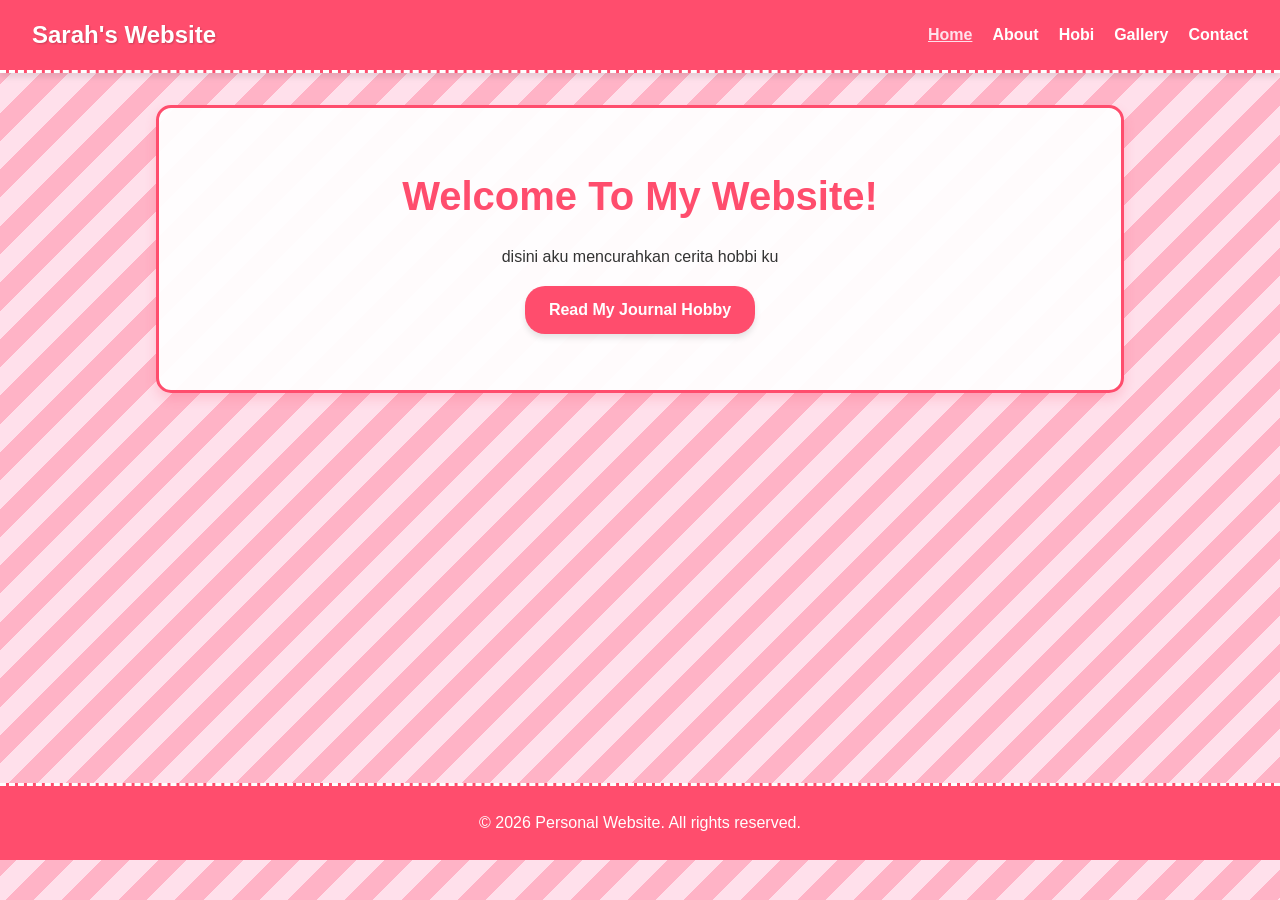
<file: index.html>
<!DOCTYPE html>
<html lang="id">
<head>
    <meta charset="UTF-8">
    <meta name="viewport" content="width=device-width, initial-scale=1.0">
    <title>Personal Website | Homie</title>
    <link rel="stylesheet" href="style.css">
</head>
<body>
    <header>
        <div class="logo">Sarah's Website</div>
        <nav>
            <ul>
                <li><a href="index.html" class="active">Home</a></li>
                <li><a href="aboutme.html">About</a></li>
                <li><a href="hobbi.html">Hobi</a></li>
                <li><a href="gallery.html">Gallery</a></li>
                <li><a href="contactme.html">Contact</a></li>
            </ul>
        </nav>
    </header>

    <main>
        <section class="hero">
            <h1>Welcome To My Website!</h1>
            <p>disini aku mencurahkan cerita hobbi ku</p>
            <a href="aboutme.html" class="btn">Read My Journal Hobby</a>
        </section>
    </main>

    <footer>
        <p>&copy; 2026 Personal Website. All rights reserved.</p>
    </footer>
</body>
</html>
</file>
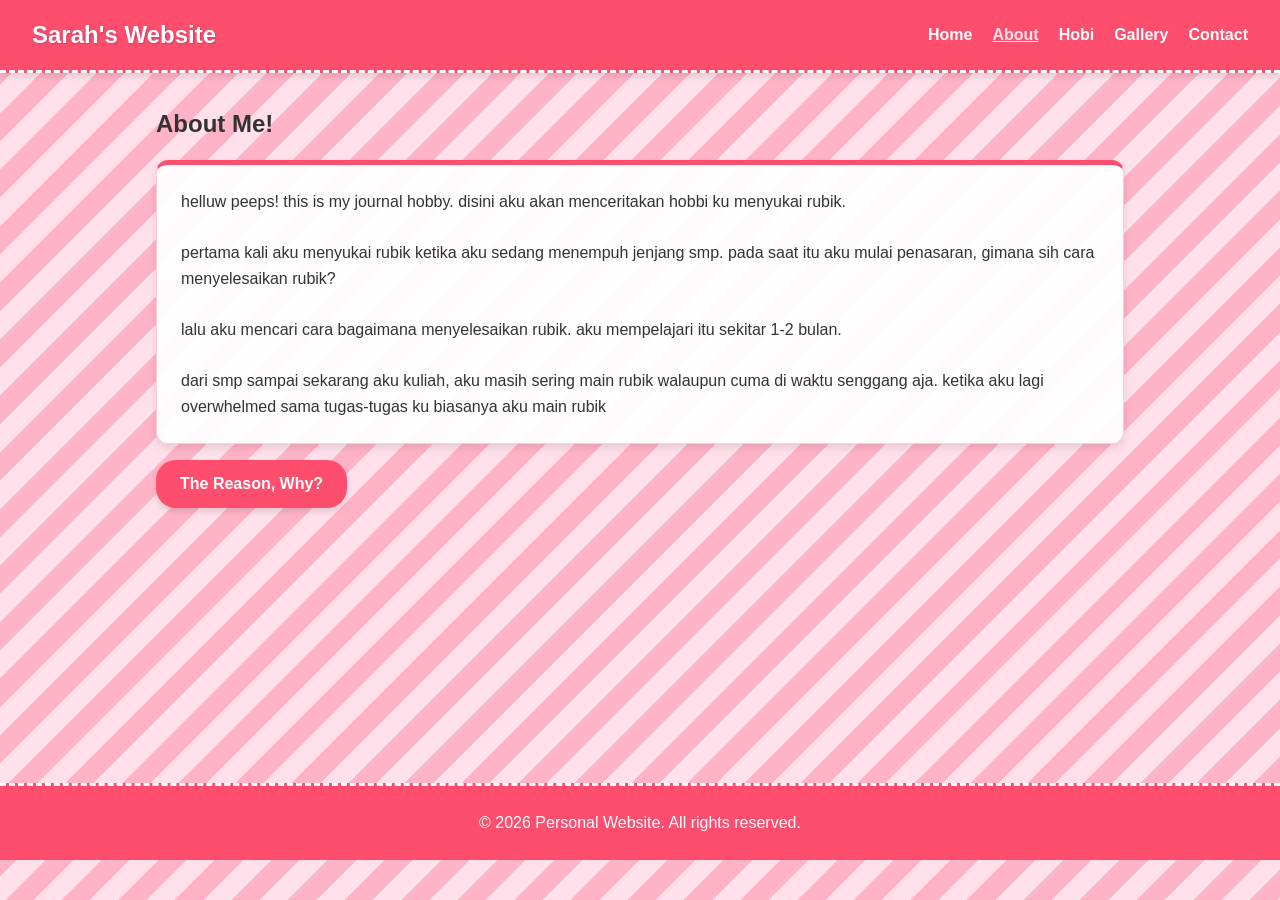
<file: aboutme.html>
<!DOCTYPE html>
<html lang="id">
<head>
    <meta charset="UTF-8">
    <meta name="viewport" content="width=device-width, initial-scale=1.0">
    <title>Personal Website | About</title>
    <link rel="stylesheet" href="style.css">
</head>
<body>
    <header>
        <div class="logo">Sarah's Website</div>
        <nav>
            <ul>
                <li><a href="index.html">Home</a></li>
                <li><a href="aboutme.html" class="active">About</a></li>
                <li><a href="hobbi.html">Hobi</a></li>
                <li><a href="gallery.html">Gallery</a></li>
                <li><a href="contactme.html">Contact</a></li>
            </ul>
        </nav>
    </header>

    <main>
        <h2>About Me!</h2>
        <div class="card" style="margin-top: 1rem;">
            <p>helluw peeps! this is my journal hobby. disini aku akan menceritakan hobbi ku menyukai rubik.</p>
            <br>
            <p>pertama kali aku menyukai rubik ketika aku sedang menempuh jenjang smp. pada saat itu aku mulai penasaran, gimana sih cara menyelesaikan rubik?</p>
            <br>
            <p>lalu aku mencari cara bagaimana menyelesaikan rubik. aku mempelajari itu sekitar 1-2 bulan.</p>
            <br>
            <p>dari smp sampai sekarang aku kuliah, aku masih sering main rubik walaupun cuma di waktu senggang aja. ketika aku lagi overwhelmed sama tugas-tugas ku biasanya aku main rubik</p>
        </div>
        <a href="hobbi.html" class="btn">The Reason, Why?</a>
    </main>

    <footer>
        <p>&copy; 2026 Personal Website. All rights reserved.</p>
    </footer>
</body>
</html>
</file>
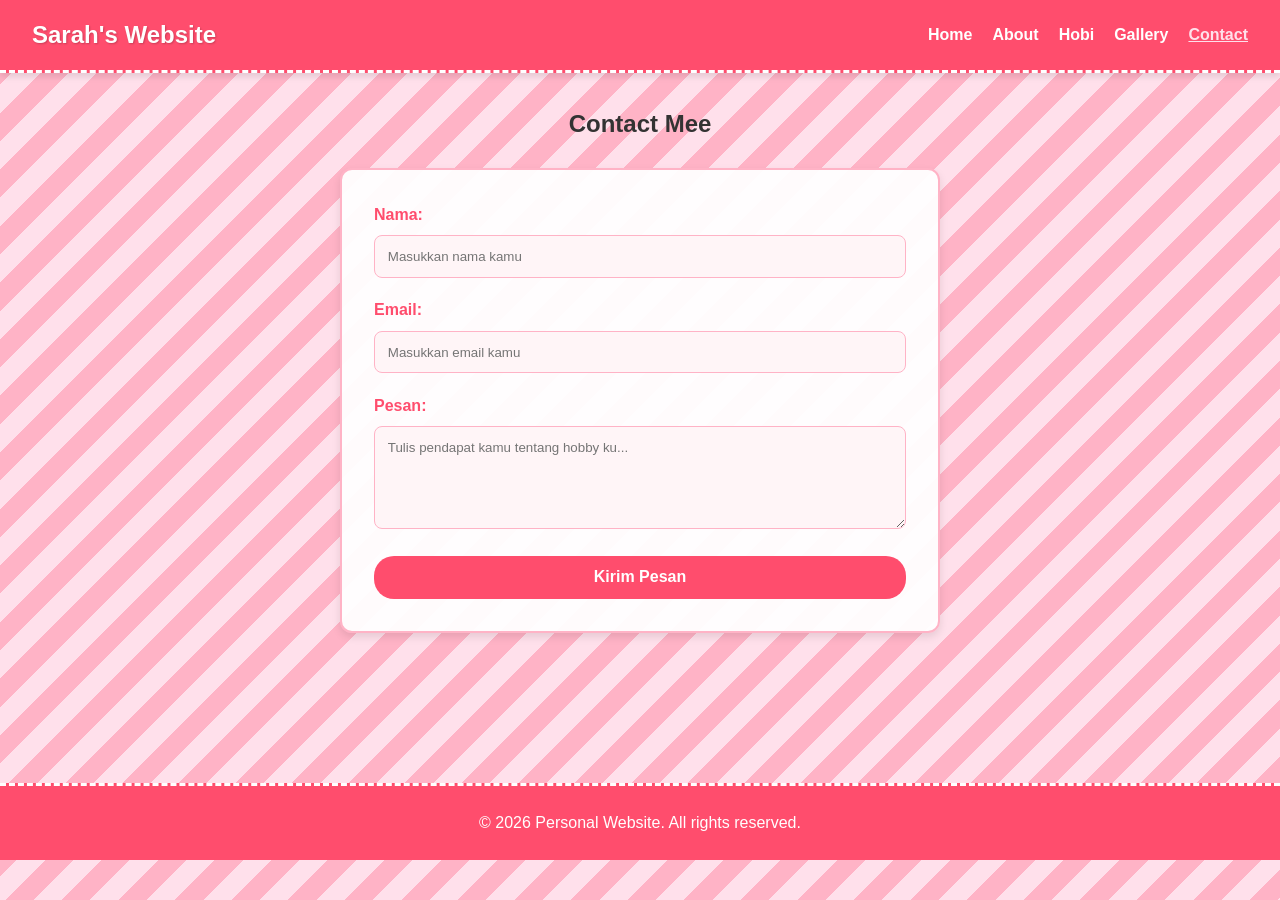
<file: contactme.html>
<!DOCTYPE html>
<html lang="id">
<head>
    <meta charset="UTF-8">
    <meta name="viewport" content="width=device-width, initial-scale=1.0">
    <title>Personal Website | Contact</title>
    <link rel="stylesheet" href="style.css">
</head>
<body>
    <header>
        <div class="logo">Sarah's Website</div>
        <nav>
            <ul>
                <li><a href="index.html">Home</a></li>
                <li><a href="aboutme.html">About</a></li>
                <li><a href="hobbi.html">Hobi</a></li> 
                <li><a href="gallery.html">Gallery</a></li>
                <li><a href="contactme.html" class="active">Contact</a></li>
            </ul>
        </nav>
    </header>

    <main>
        <h2 style="text-align: center; margin-bottom: 1.5rem;">Contact Mee</h2>
        <form>
            <div class="form-group">
                <label for="name">Nama:</label>
                <input type="text" id="name" placeholder="Masukkan nama kamu" required>
            </div>
            <div class="form-group">
                <label for="email">Email:</label>
                <input type="email" id="email" placeholder="Masukkan email kamu" required>
            </div>
            <div class="form-group">
                <label for="message">Pesan:</label>
                <textarea id="message" rows="5" placeholder="Tulis pendapat kamu tentang hobby ku..." required></textarea>
            </div>
            <button type="submit">Kirim Pesan</button>
        </form>
    </main>

    <footer>
        <p>&copy; 2026 Personal Website. All rights reserved.</p>
    </footer>
</body>
</html>
</file>
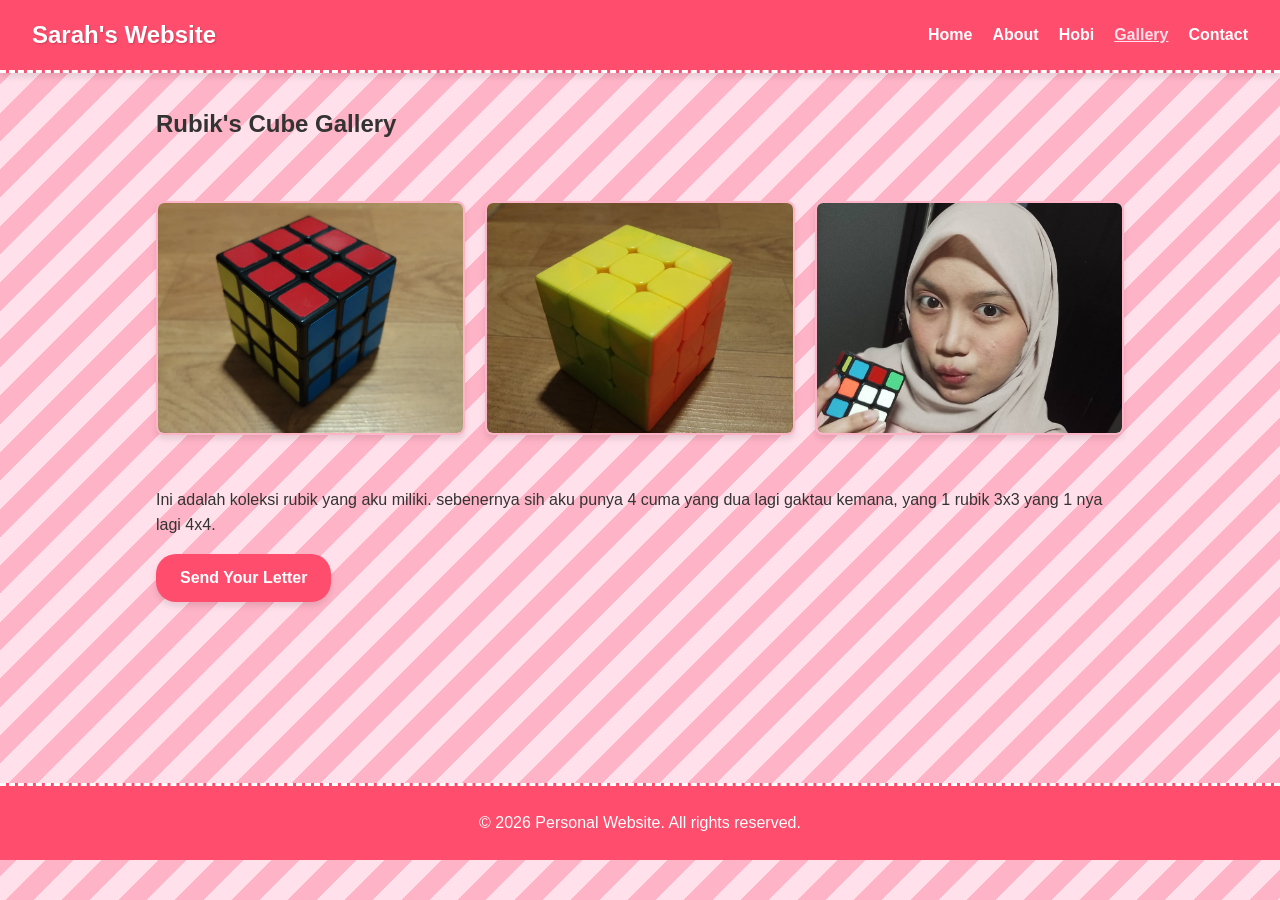
<file: gallery.html>
<!DOCTYPE html>
<html lang="id">
<head>
    <meta charset="UTF-8">
    <meta name="viewport" content="width=device-width, initial-scale=1.0">
    <title>Personal Website | Gallery</title>
    <link rel="stylesheet" href="style.css">
    <style>
        /* Styling khusus galeri agar foto lebih menonjol */
        .gallery-grid {
            display: grid;
            grid-template-columns: repeat(auto-fit, minmax(280px, 1fr));
            gap: 20px;
            margin-top: 1.5rem;
        }
        .gallery-item {
            background: #fff;
            border-radius: 8px;
            overflow: hidden;
            box-shadow: 0 4px 6px rgba(0,0,0,0.1);
            transition: transform 0.3s ease;
        }
        .gallery-item:hover {
            transform: translateY(-5px);
        }
        .gallery-item img {
            width: 100%;
            height: 230px;
            object-fit: cover;
            display: block;
        }
        .gallery-item .caption {
            padding: 1rem;
            text-align: center;
            font-weight: 600;
            color: #333;
        }
    </style>
</head>
<body>
    <header>
        <div class="logo">Sarah's Website</div>
        <nav>
            <ul>
                <li><a href="index.html">Home</a></li>
                <li><a href="aboutme.html">About</a></li>
                <li><a href="hobbi.html">Hobi</a></li>
                <li><a href="gallery.html" class="active">Gallery</a></li>
                <li><a href="contactme.html">Contact</a></li>
            </ul>
        </nav>
    </header>

    <main>
        <h2>Rubik's Cube Gallery</h2>
        <p style="margin-top: 0.5rem; color: #666;"></p>
        <br>
        <div class="gallery-grid">
            <div class="gallery-item">
                <img src="rubik4.jpeg" alt="Rubik 4">
            </div>

            <div class="gallery-item">
                <img src="rubik5.jpeg" alt="Rubik 5">
            </div>

            <div class="gallery-item">
                <img src="rubik7.jpeg" alt="Rubik 7">
            </div>
        </div>
            <br>
            <br>
        <div class="gallery-description">
    <p>
      Ini adalah koleksi rubik yang aku miliki. sebenernya sih aku punya 4 cuma yang dua lagi gaktau kemana, yang 1 rubik 3x3 yang 1 nya lagi 4x4. 
    </p>
  </div>
  <a href="contactme.html" class="btn">Send Your Letter</a>
    </main>

    <footer>
        <p>&copy; 2026 Personal Website. All rights reserved.</p>
    </footer>
</body>
</html>
</file>
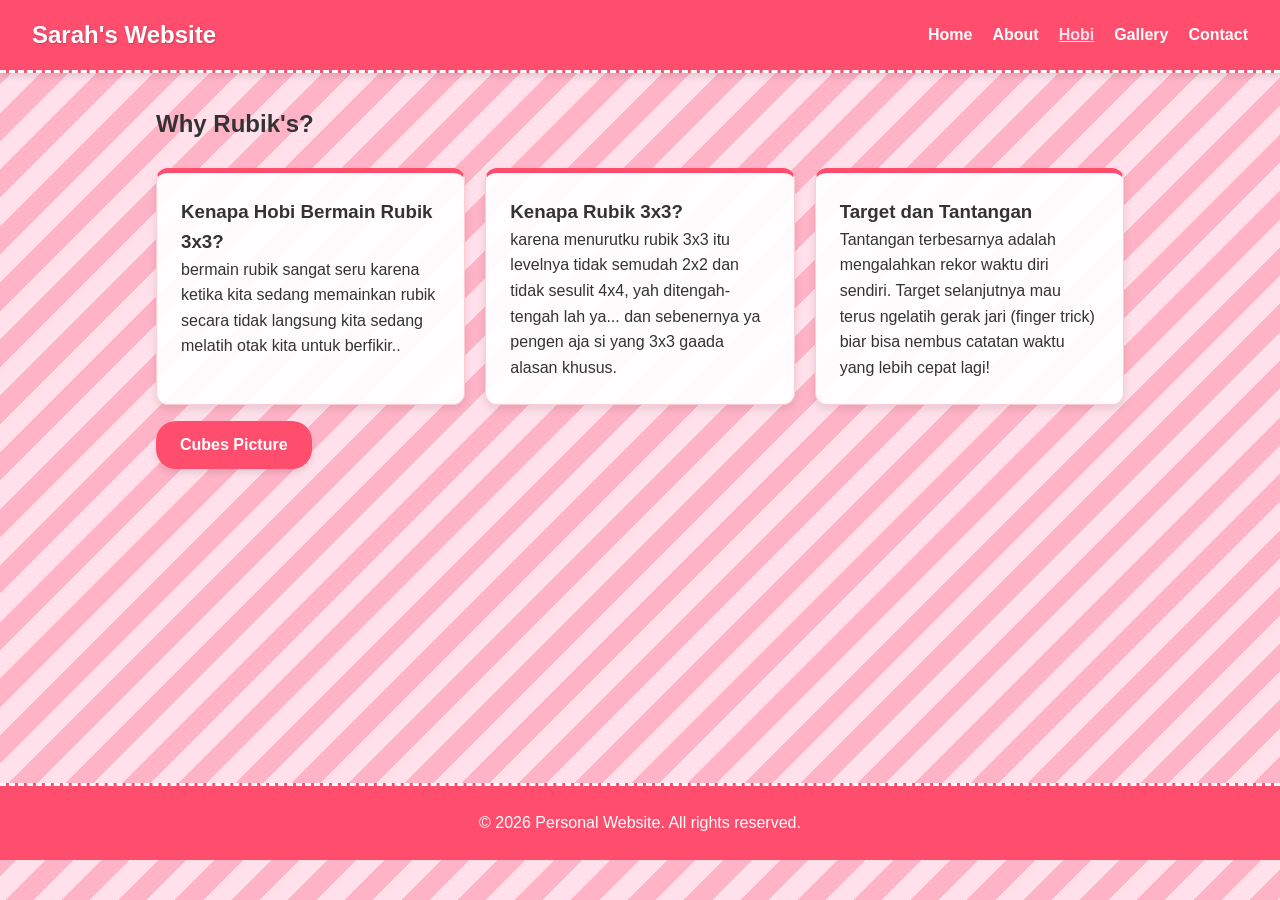
<file: hobbi.html>
<!DOCTYPE html>
<html lang="id">
<head>
    <meta charset="UTF-8">
    <meta name="viewport" content="width=device-width, initial-scale=1.0">
    <title>Personal Website | Hobi Rubik 3x3</title>
    <link rel="stylesheet" href="style.css">
</head>
<body>
    <header>
        <div class="logo">Sarah's Website</div>
        <nav>
            <ul>
                <li><a href="index.html">Home</a></li>
                <li><a href="aboutme.html">About</a></li>
                <li><a href="hobbi.html" class="active">Hobi</a></li>
                <li><a href="gallery.html">Gallery</a></li>
                <li><a href="contactme.html">Contact</a></li>
            </ul>
        </nav>
    </header>

    <main>
        <h2>Why Rubik's?</h2>
        <p style="margin-top: 0.5rem; margin-bottom: 1.5rem;">  
        </p>

        <div class="grid-container">
            <div class="card" style="text-align: left;">
                <h3>Kenapa Hobi Bermain Rubik 3x3?</h3>
                <p>bermain rubik sangat seru karena ketika kita sedang memainkan rubik secara tidak langsung kita sedang melatih otak kita untuk berfikir..</p>
            </div>

            <div class="card" style="text-align: left;">
                <h3>Kenapa Rubik 3x3?</h3>
                <p>karena menurutku rubik 3x3 itu levelnya tidak semudah 2x2 dan tidak sesulit 4x4, yah ditengah-tengah lah ya... dan sebenernya ya pengen aja si yang 3x3 gaada alasan khusus.</p>
            </div>

            <div class="card" style="text-align: left;">
                <h3>Target dan Tantangan</h3>
                <p>Tantangan terbesarnya adalah mengalahkan rekor waktu diri sendiri. Target selanjutnya mau terus ngelatih gerak jari (finger trick) biar bisa nembus catatan waktu yang lebih cepat lagi!</p>
            </div>
        </div>
        <a href="gallery.html" class="btn">Cubes Picture</a>
    </main>

    <footer>
        <p>&copy; 2026 Personal Website. All rights reserved.</p>
    </footer>
</body>
</html>
</file>
<file: style.css>
/* ===================================================
   1. RESET CSS & PENGATURAN DASAR
   =================================================== */
* {
    margin: 0;
    padding: 0;
    box-sizing: border-box;
    font-family: 'Segoe UI', Tahoma, Geneva, Verdana, sans-serif;
}

/* Background Pink Stripe (Garis-garis Pink Tua & Pink Muda) */
body {
    background: repeating-linear-gradient(
        135deg,
        #ffb3c6,
        #ffb3c6 20px,
        #ffe0eb 20px,
        #ffe0eb 40px
    );
    color: #333;
    line-height: 1.6;
    min-height: 100vh;
    padding-bottom: 2rem;
}

/* ===================================================
   2. HEADER & NAVIGASI (MENU ATAS)
   =================================================== */
header {
    background-color: #ff4d6d;
    color: #fff;
    padding: 1rem 2rem;
    display: flex;
    justify-content: space-between;
    align-items: center;
    position: sticky;
    top: 0;
    z-index: 999;
    box-shadow: 0 4px 6px rgba(0,0,0,0.1);
    border-bottom: 3px dashed #fff;
}

header .logo {
    font-size: 1.5rem;
    font-weight: bold;
    color: #fff;
    text-shadow: 1px 1px 2px rgba(0,0,0,0.2);
}

nav ul {
    display: flex;
    list-style: none;
    gap: 20px;
}

nav a {
    color: #fff;
    text-decoration: none;
    font-weight: 600;
    transition: color 0.3s;
}

nav a:hover, nav a.active {
    color: #ffe0eb;
    text-decoration: underline;
}

/* ===================================================
   3. UTAMA / CONTAINER UTAMA (MAIN)
   =================================================== */
main {
    max-width: 1000px;
    margin: 2rem auto;
    padding: 0 1rem;
    min-height: 70vh;
}

/* Hero Section (Halaman Home) */
.hero {
    text-align: center;
    padding: 3.5rem 1rem;
    background: rgba(255, 255, 255, 0.95);
    border: 3px solid #ff4d6d;
    color: #333;
    border-radius: 15px;
    margin-bottom: 2rem;
    box-shadow: 0 6px 12px rgba(255, 77, 109, 0.2);
}

.hero h1 {
    font-size: 2.5rem;
    margin-bottom: 1rem;
    color: #ff4d6d;
}

/* Tombol (Button) */
.btn {
    display: inline-block;
    background: #ff4d6d;
    color: white;
    padding: 0.7rem 1.5rem;
    text-decoration: none;
    border-radius: 20px;
    margin-top: 1rem;
    font-weight: bold;
    box-shadow: 0 4px 6px rgba(0,0,0,0.1);
    transition: background 0.3s;
}

.btn:hover {
    background: #c9184a;
}

/* ===================================================
   4. KOTAK KONTEN & GRID (CARD)
   =================================================== */
.grid-container {
    display: grid;
    grid-template-columns: repeat(auto-fit, minmax(250px, 1fr));
    gap: 20px;
    margin-top: 1.5rem;
}

.card {
    background: rgba(255, 255, 255, 0.95);
    padding: 1.5rem;
    border-radius: 12px;
    box-shadow: 0 4px 8px rgba(0,0,0,0.1);
    border-top: 5px solid #ff4d6d;
    border-left: 1px solid #ffccd5;
    border-right: 1px solid #ffccd5;
    border-bottom: 1px solid #ffccd5;
}

.card img {
    width: 100%;
    height: 180px;
    object-fit: cover;
    border-radius: 8px;
    margin-bottom: 0.8rem;
}

/* ===================================================
   5. TAMPILAN KHUSUS GALERI FOTO (GALLERY)
   =================================================== */
.gallery-grid {
    display: grid;
    grid-template-columns: repeat(auto-fit, minmax(280px, 1fr));
    gap: 20px;
    margin-top: 1.5rem;
}

.gallery-item {
    background: rgba(255, 255, 255, 0.95);
    border-radius: 12px;
    overflow: hidden;
    box-shadow: 0 4px 8px rgba(0,0,0,0.1);
    border: 2px solid #ffb3c6;
    transition: transform 0.3s ease;
}

.gallery-item:hover {
    transform: translateY(-5px);
}

.gallery-item img {
    width: 100%;
    height: 230px;
    object-fit: cover;
    display: block;
}

.gallery-item .caption {
    padding: 1rem;
    text-align: center;
    font-weight: 600;
    color: #ff4d6d;
}

/* ===================================================
   6. FORMULIR KONTAK (CONTACT)
   =================================================== */
form {
    background: rgba(255, 255, 255, 0.95);
    padding: 2rem;
    border-radius: 12px;
    box-shadow: 0 4px 8px rgba(0,0,0,0.1);
    max-width: 600px;
    margin: 0 auto;
    border: 2px solid #ffb3c6;
}

.form-group {
    margin-bottom: 1.2rem;
}

.form-group label {
    display: block;
    margin-bottom: 0.5rem;
    font-weight: bold;
    color: #ff4d6d;
}

.form-group input, .form-group textarea {
    width: 100%;
    padding: 0.8rem;
    border: 1px solid #ffb3c6;
    border-radius: 8px;
    outline: none;
    background: #fff5f7;
}

.form-group input:focus, .form-group textarea:focus {
    border-color: #ff4d6d;
    box-shadow: 0 0 5px rgba(255, 77, 109, 0.3);
}

button[type="submit"] {
    background: #ff4d6d;
    color: white;
    border: none;
    padding: 0.8rem 1.5rem;
    border-radius: 20px;
    cursor: pointer;
    font-size: 1rem;
    font-weight: bold;
    display: block;
    width: 100%;
    transition: background 0.3s;
}

button[type="submit"]:hover {
    background: #c9184a;
}

/* ===================================================
   7. FOOTER (BAGIAN BAWAH)
   =================================================== */
footer {
    text-align: center;
    padding: 1.5rem;
    background: #ff4d6d;
    color: white;
    margin-top: 3rem;
    border-top: 3px dashed #fff;
    font-weight: 500;
}
</file>
